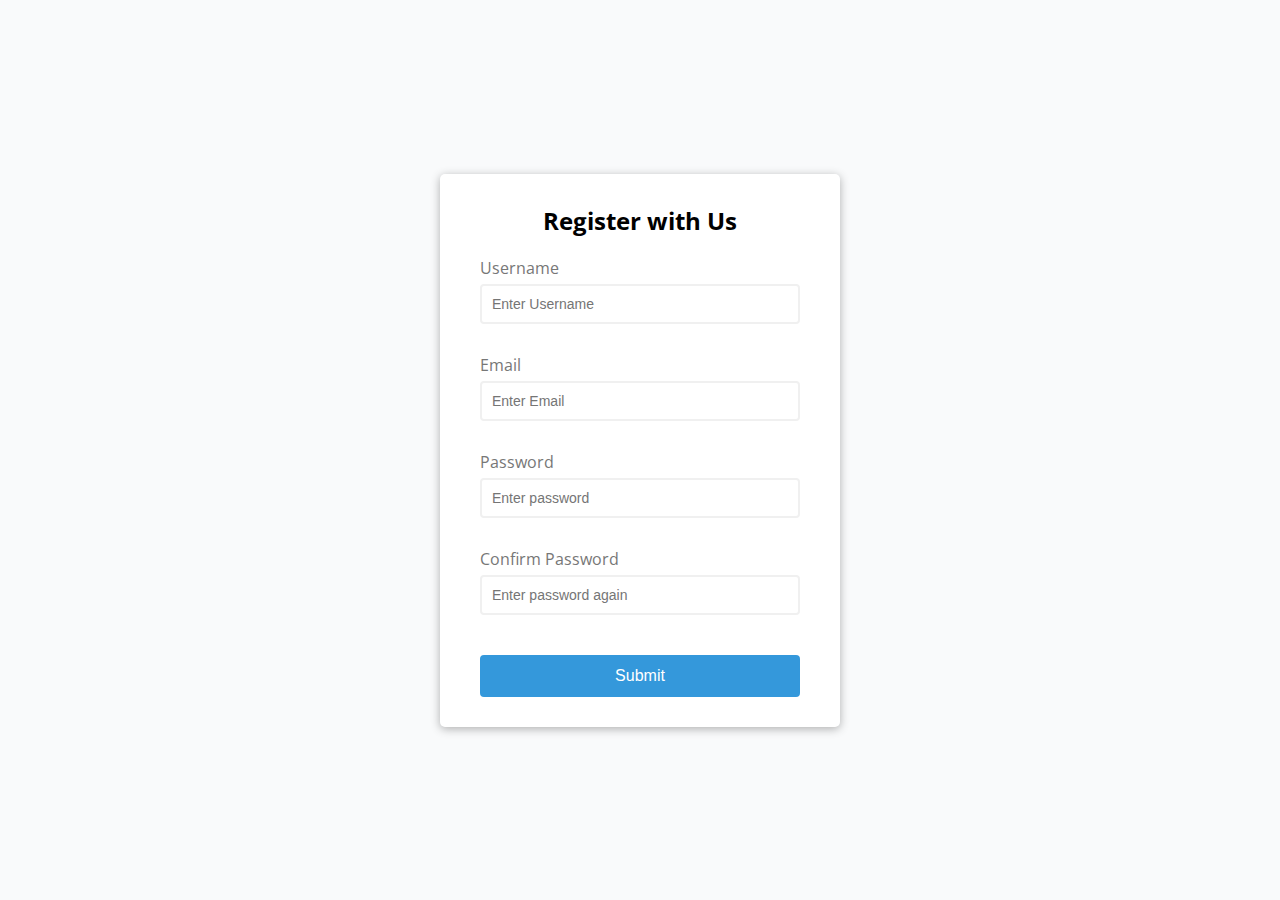
<file: form-validator/index.html>
<!DOCTYPE html>
<html lang="en">
<head>
    <meta charset="UTF-8">
    <meta name="viewport" content="width=device-width, initial-scale=1.0">
    <link rel="stylesheet" href="style.css">
    <title>Form Validator</title>
</head>
<body>
    <div class="container">
        <form id="form" class="form">
            <h2>Register with Us</h2>
            <div class="form-control">
                <label for="username">Username</label>
                <input type="text" id="username" placeholder="Enter Username">
                <small>Error Message</small>
            </div>
            <div class="form-control">
                <label for="email">Email</label>
                <input type="text" id="email" placeholder="Enter Email">
                <small>Error Message</small>
            </div>
            <div class="form-control">
                <label for="password">Password</label>
                <input type="password" id="password" placeholder="Enter password">
                <small>Error Message</small>
            </div>
            <div class="form-control">
                <label for="password2">Confirm Password</label>
                <input type="password" id="password2" placeholder="Enter password again">
                <small>Error Message</small>
            </div>
            <button>Submit</button>
        </form>
    </div>
    <script src="script.js"></script>
</body>
</html>
</file>
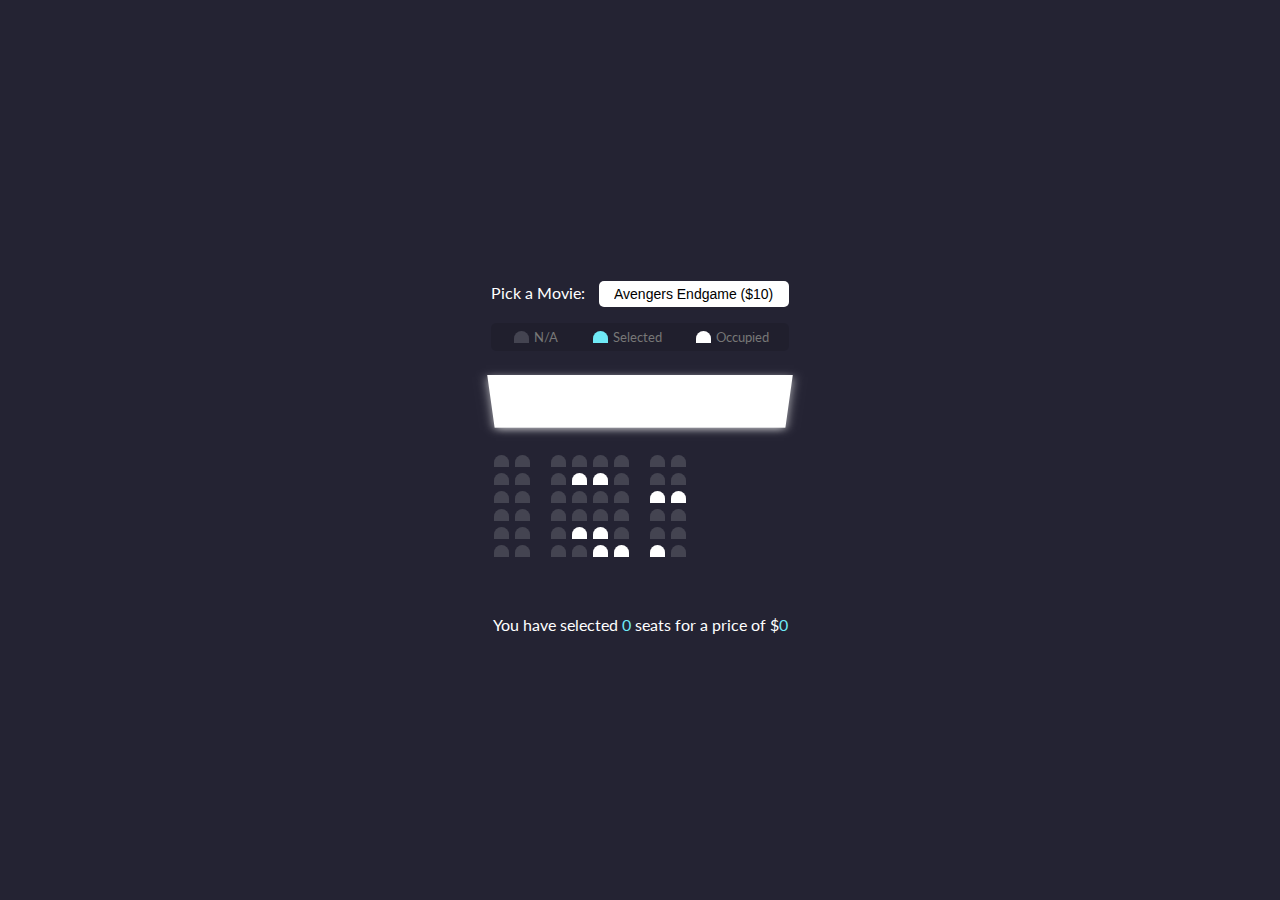
<file: movie-seat-booking/index.html>
<!DOCTYPE html>
<html lang="en">
<head>
    <meta charset="UTF-8">
    <meta name="viewport" content="width=device-width, initial-scale=1.0">
    <link rel="stylesheet" href="style.css">
    <title>Movie Seat Booking</title>
</head>
<body>
    <div class="movie-container">
        <label>Pick a Movie:</label>
        <select id="movie">
            <option value="10">Avengers Endgame ($10)</option>
            <option value="12">Joker ($12)</option>
            <option value="8">Toy Story 4 ($8)</option>
            <option value="9">The Lion King ($9)</option>
        </select>
        <ul class="showcase">
            <li>
                <div class="seat">   
                </div>  
                <small>N/A</small>
            </li>
            <li>
                <div class="seat selected">   
                </div>  
                <small>Selected</small>
            </li>
            <li>
                <div class="seat occupied">   
                </div>  
                <small>Occupied</small>
            </li>
        </ul>
        <div class="container">
            <div class="screen">
            </div>
            <div class="row">
                <div class="seat"></div>
                <div class="seat"></div>
                <div class="seat"></div>
                <div class="seat"></div>
                <div class="seat"></div>
                <div class="seat"></div>
                <div class="seat"></div>
                <div class="seat"></div>
            </div>
            <div class="row">
                <div class="seat"></div>
                <div class="seat"></div>
                <div class="seat"></div>
                <div class="seat occupied"></div>
                <div class="seat occupied"></div>
                <div class="seat"></div>
                <div class="seat"></div>
                <div class="seat"></div>
            </div>
            <div class="row">
                <div class="seat"></div>
                <div class="seat"></div>
                <div class="seat"></div>
                <div class="seat"></div>
                <div class="seat"></div>
                <div class="seat"></div>
                <div class="seat occupied"></div>
                <div class="seat occupied"></div>
            </div>
            <div class="row">
                <div class="seat"></div>
                <div class="seat"></div>
                <div class="seat"></div>
                <div class="seat"></div>
                <div class="seat"></div>
                <div class="seat"></div>
                <div class="seat"></div>
                <div class="seat"></div>
            </div>
            <div class="row">
                <div class="seat"></div>
                <div class="seat"></div>
                <div class="seat"></div>
                <div class="seat occupied"></div>
                <div class="seat occupied"></div>
                <div class="seat"></div>
                <div class="seat"></div>
                <div class="seat"></div>
            </div>
            <div class="row">
                <div class="seat"></div>
                <div class="seat"></div>
                <div class="seat"></div>
                <div class="seat"></div>
                <div class="seat occupied"></div>
                <div class="seat occupied"></div>
                <div class="seat occupied"></div>
                <div class="seat"></div>
            </div>
        </div>
    </div>
    <p class="text">You have selected <span id="count">0</span> seats for a price of $<span id="total">0</span></p>
    <script src="script.js"></script>
</body>
</html>
</file>
<file: form-validator/style.css>
@import url('https://fonts.googleapis.com/css2?family=Open+Sans&display=swap');


:root {
    --success-color:#2ecc71;
    --error-color:#e74c3c;
}

* {
    box-sizing: border-box;
}

body {
    background-color: #f9fafb;
    font-family: 'Open Sans', sans-serif;
    display: flex;
    align-items: center;
    justify-content: center;
    min-height: 100vh;
    margin:0;
}

.container {
    background-color: white;
    border-radius: 5px;
    box-shadow: 0 2px 10px rgba(0,0,0,0.3);
    width: 400px;
}

.form {
    padding: 30px 40px;
}

h2 {
    text-align: center;
    margin: 0 0 20px;
}

.form-control {
    margin-bottom: 10px;
    padding-bottom: 20px;
    position: relative;
}

.form-control label {
    color: #777;
    display: block;
    margin-bottom: 5px;
}

.form-control input {
    border: 2px solid #f0f0f0;
    border-radius: 4px;
    display: block;
    width: 100%;
    padding: 10px;
    font-size: 14px;
}

.form-control input:focus {
    outline: 0;
    border-color: #777;
}

.form-control.success input {
    border-color: var(--success-color);
}

.form-control.error input {
    border-color: var(--error-color);
}

.form-control small {
    color: var(--error-color);
    position: absolute;
    bottom: 0;
    left: 0;
    visibility: hidden;
}

.form-control.error small {
    visibility: visible;
}

.form button {
    cursor: pointer;
    background-color: #3498db;
    border: 2px solid #3498db;
    border-radius: 4px;
    color: #fff;
    display: block;
    font-size: 16px;
    padding: 10px;
    margin-top: 20px;
    width: 100%;
}
</file>
<file: movie-seat-booking/style.css>
@import url('https://fonts.googleapis.com/css2?family=Lato&display=swap');


* {
    box-sizing: border-box;
}

body {
    background-color: #242333;
    display: flex;
    flex-direction: column;
    color: #fff;
    align-items: center;
    justify-content: center;
    height: 100vh;
    font-family: 'Lato', sans-serif;
    margin: 0;
}

.container {
    perspective: 1000px;
    margin-bottom: 30px;
}

.movie-container {
    margin: 20px 0;
}

.movie-container select {
    background-color: #fff;
    border: 0;
    border-radius: 5px;
    font-size: 14px;
    margin-left: 10px;
    padding: 5px 15px 5px 15px;
    appearance: none;
}

.seat {
    background-color: #444451;
    height: 12px;
    width: 15px;
    margin: 3px;
    border-top-right-radius: 10px;
    border-top-left-radius: 10px;
}

.seat.selected {
    background-color: #6feaf6;
}

.seat.occupied {
    background-color: #fff;
}

.seat:nth-of-type(2) {
    margin-right: 18px;
}

.seat:nth-last-of-type(2) {
    margin-left: 18px;
}

.seat:not(.occupied):hover {
    cursor: pointer;
    transform: scale(1.2);
}

.showcase .seat:not(.occupied):hover {
    cursor: default;
    transform: scale(1);
}

.row {
    display: flex;
}

.showcase {
    background: rgba(0,0,0,0.1);
    padding: 5px 10px;
    border-radius: 5px;
    color: #777;
    list-style-type: none;
    display: flex;
    justify-content: space-between;
}

.showcase li {
    display: flex;
    align-items: center;
    justify-items: center;
    margin: 0 10px;
}

.showcase li small {
    margin-left: 2px;
}

.screen {
    background-color: #fff;
    height: 70px;
    width: 100%;
    margin: 15px 0;
    transform: rotateX(-45deg);
    box-shadow: 0 3px 10px rgba(255,255,255,0.7);
}

p.text {
    margin: 5px 0;
}

p.text span {
    color: #6feaf6;
}
</file>
